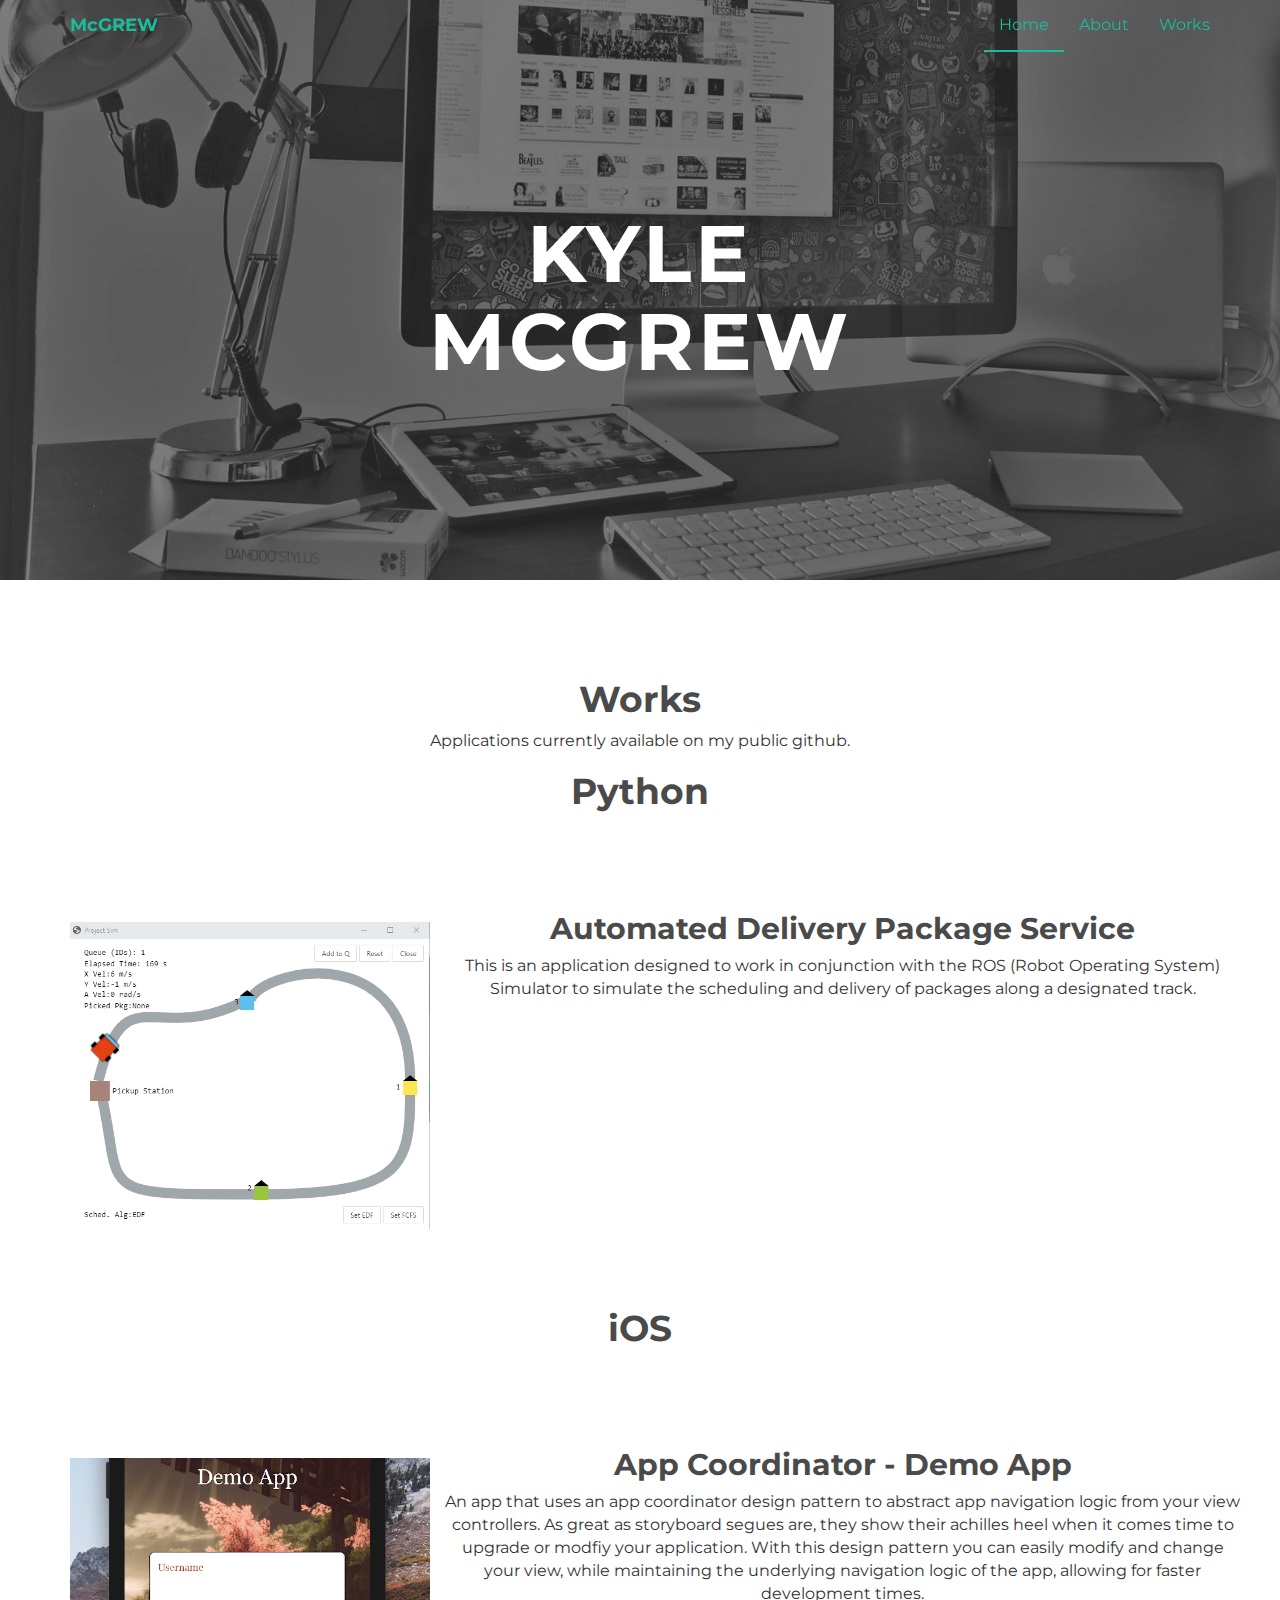
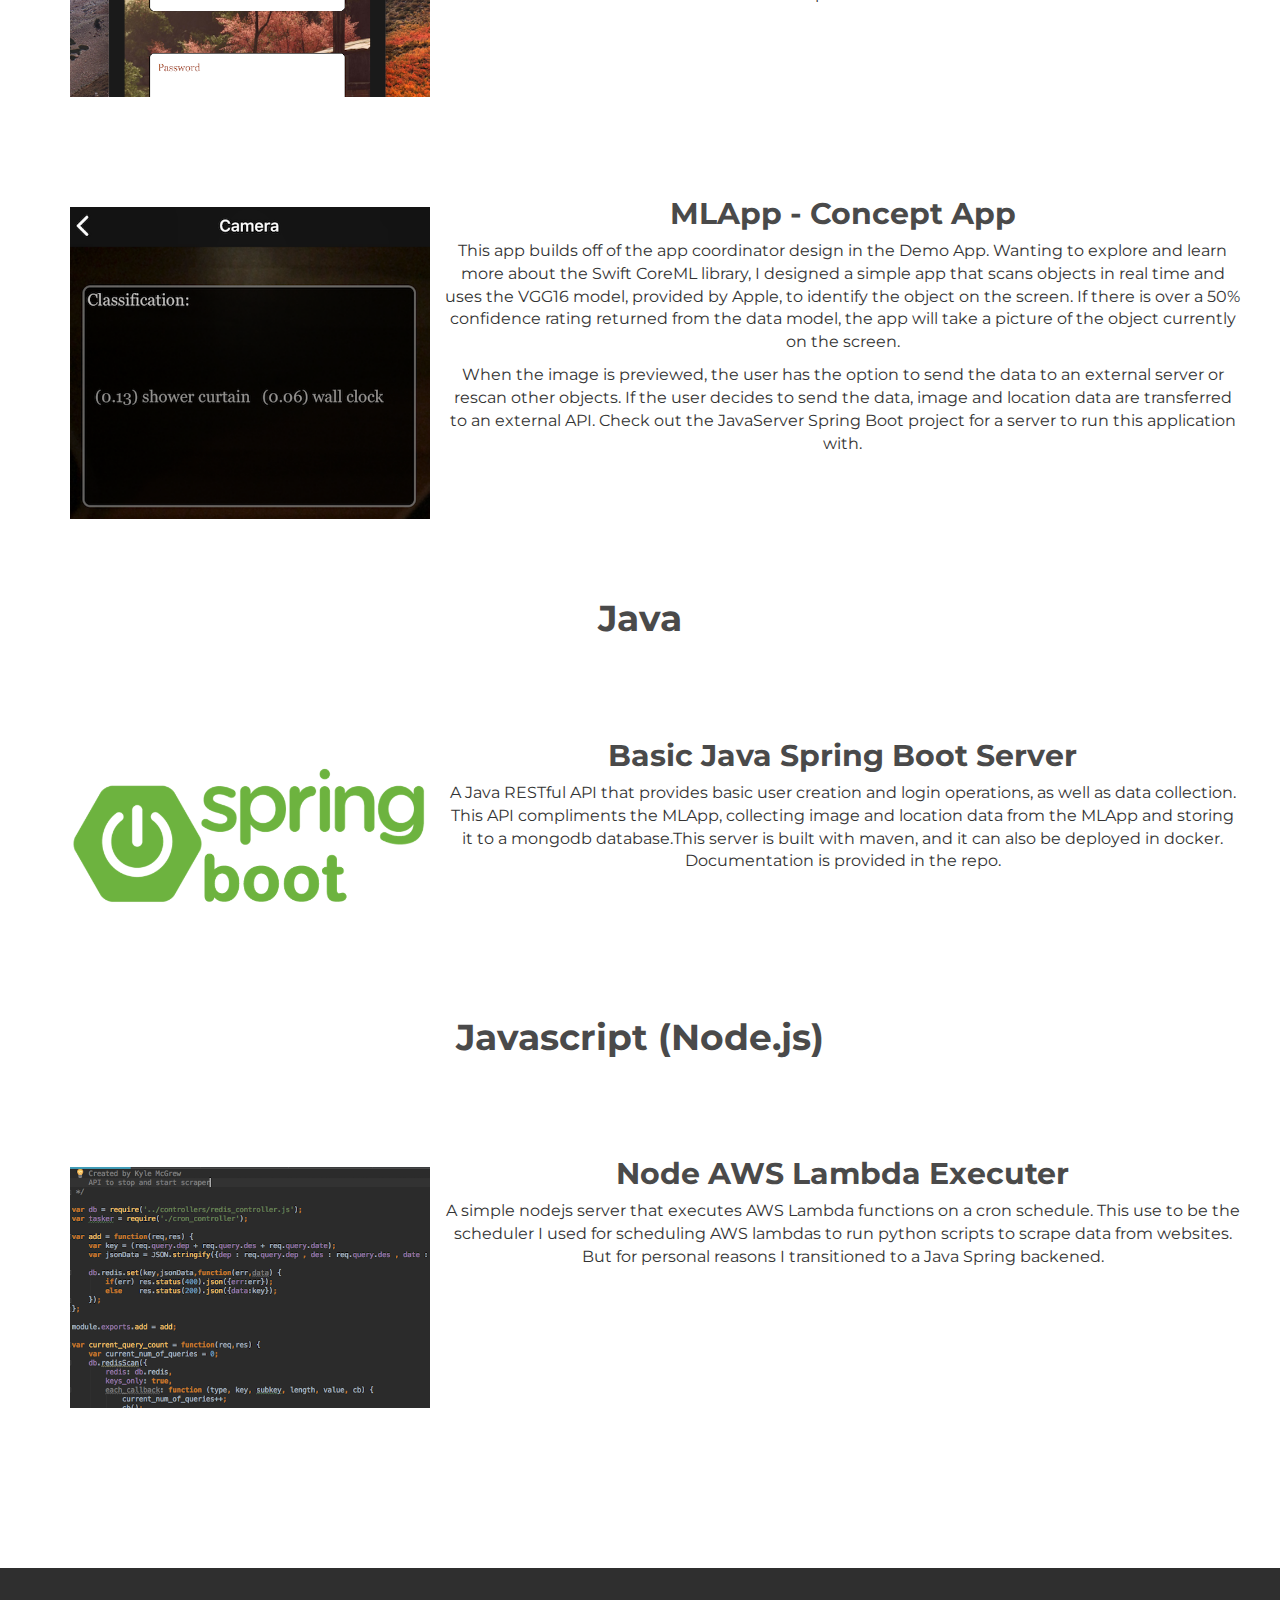
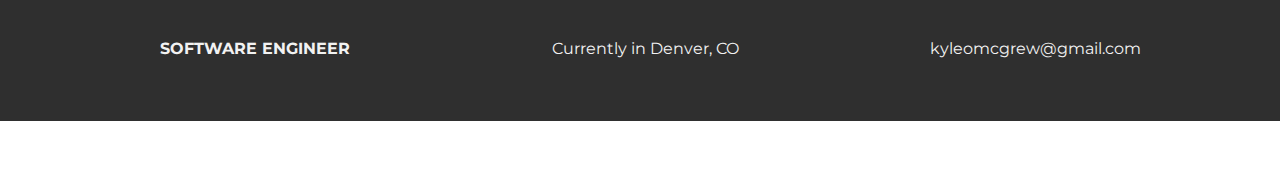
<file: index.html>
<!DOCTYPE html>
<html lang="en">
  <head>
    <meta charset="utf-8">
    <meta http-equiv="X-UA-Compatible" content="IE=edge">
    <meta name="viewport" content="width=device-width, initial-scale=1">
    <meta name="description" content="">
    <meta name="author" content="">
    <link rel="shortcut icon" href="assets/ico/favicon.ico">

    <title>Kyle McGrew GitHub</title>

    <!-- Bootstrap core CSS -->
    <link href="assets/css/bootstrap.css" rel="stylesheet">

    <!-- Custom styles for this template -->
    <link href="assets/css/style.css" rel="stylesheet">
    <link href="assets/css/font-awesome.min.css" rel="stylesheet">

    <!-- HTML5 shim and Respond.js IE8 support of HTML5 elements and media queries -->
    <!--[if lt IE 9]>
      <script src="https://oss.maxcdn.com/libs/html5shiv/3.7.0/html5shiv.js"></script>
      <script src="https://oss.maxcdn.com/libs/respond.js/1.4.2/respond.min.js"></script>
    <![endif]-->
  </head>

  <body>

    <!-- Static navbar -->
    <div class="navbar navbar-default navbar-fixed-top" role="navigation">
      <div class="container">
        <div class="navbar-header">
          <button type="button" class="navbar-toggle" data-toggle="collapse" data-target=".navbar-collapse">
            <span class="sr-only">Toggle navigation</span>
            <span class="icon-bar"></span>
            <span class="icon-bar"></span>
            <span class="icon-bar"></span>
          </button>
          <a class="navbar-brand" href="index.html">McGREW</a>
        </div>
        <div class="navbar-collapse collapse">
          <ul class="nav navbar-nav navbar-right">
            <li class="active"><a href="index.html">Home</a></li>
            <li><a href="about.html">About</a></li>
            <li><a href="#works">Works</a></li>
          </ul>
        </div><!--/.nav-collapse -->
      </div>
    </div>


	<div id="headerwrap">
	    <div class="container">
			<div class="row">
				<div class="col-lg-6 col-lg-offset-3">
					<h1>KYLE MCGREW</h1>
				</div>
			</div><! --/row -->
	    </div> <!-- /container -->
	</div><! --/headerwrap -->

	<section id="works"></section>
	<div class="container">
		<div class="row centered mt mb">
			<h1>Works</h1>
      <p>Applications currently available on my public github.</p>
      <h1>Python</h1>
      <div>
        <div class="col-lg-4 col-md-4 col-sm-4 gallery">
          <a href="https://mrmcgrewx.github.io/ADPS/"><img src="assets/img/portfolio/ADPS.png" class="img-responsive"></a>
        </div>
        <div class="row centered mt mb">
          <h2>Automated Delivery Package Service</h2>
            <p>This is an application designed to work in conjunction with the ROS (Robot Operating System) Simulator to simulate the scheduling and delivery of packages along a designated track. </p>
        </div>
      </div>
      <h1>iOS</h1>
      <div>
        <div class="col-lg-4 col-md-4 col-sm-4 gallery">
          <a href="https://mrmcgrewx.github.io/DemoApp/"><img src="assets/img/portfolio/DemoAppIcon.png" class="img-responsive"></a>
        </div>
        <div class="row centered mt mb">
          <h2>App Coordinator - Demo App</h2>
            <p>An app that uses an app coordinator design pattern to abstract app navigation logic from your view controllers. As great as storyboard segues are, they show their achilles heel when it comes time to upgrade or modfiy your application. With this design pattern you can easily modify and change your view, while maintaining the underlying navigation logic of the app, allowing for faster development times.</p>
        </div>
      </div>

      <div>
        <div class="col-lg-4 col-md-4 col-sm-4 gallery">
          <a href="https://mrmcgrewx.github.io/MLApp-Demo/"><img src="assets/img/portfolio/MLApp_cover.PNG" class="img-responsive"></a>
        </div>
        <div class="row centered mt mb">
          <h2>MLApp - Concept App</h2>
            <p>This app builds off of the app coordinator design in the Demo App. Wanting to explore and learn more about the Swift CoreML library, I designed a simple app that scans objects in real time and uses the VGG16 model, provided by Apple, to identify the object on the screen. If there is over a 50% confidence rating returned from the data model, the app will take a picture of the object currently on the screen.</p>
            <p>When the image is previewed, the user has the option to send the data to an external server or rescan other objects. If the user decides to send the data, image and location data are transferred to an external API. Check out the JavaServer Spring Boot project for a server to run this application with.</p>
        </div>
      </div>

      <h1>Java</h1>
      <div>
        <div class="col-lg-4 col-md-4 col-sm-4 gallery">
          <a href="https://mrmcgrewx.github.io/Basic-Java-Spring-Boot-Server/"><img src="assets/img/portfolio/spring-boot-logo.png" class="img-responsive"></a>
        </div>
        <div class="row centered mt mb">
          <h2>Basic Java Spring Boot Server</h2>
            <p>A Java RESTful API that provides basic user creation and login operations, as well as data collection. This API compliments the MLApp, collecting image and location data from the MLApp and storing it to a mongodb database.This server is built with maven, and it can also be deployed in docker. Documentation is provided in the repo.</p>
        </div>
      </div>

      <h1>Javascript (Node.js)</h1>
      <div>
        <div class="col-lg-4 col-md-4 col-sm-4 gallery">
          <a href="https://mrmcgrewx.github.io/node-aws-lambda-executer/"><img src="assets/img/portfolio/SpiderIcon.png" class="img-responsive"></a>
        </div>
        <div class="row centered mt mb">
          <h2>Node AWS Lambda Executer</h2>
          <p>A simple nodejs server that executes AWS Lambda functions on a cron schedule. This use to be the scheduler I used for scheduling AWS lambdas to run python scripts to scrape data from websites. But for personal reasons I transitioned to a Java Spring backened.</p>
        </div>
      </div>

		</div><! --/row -->
	</div><! --/container -->

		</div><! --/container -->
	</div><! --/social -->

	<div id="footerwrap">
		<div class="container">
			<div class="row centered">
				<div class="col-lg-4">
					<p><b>SOFTWARE ENGINEER</b></p>
				</div>

				<div class="col-lg-4">
					<p>Currently in Denver, CO</p>
				</div>
				<div class="col-lg-4">
					<p>kyleomcgrew@gmail.com</p>
				</div>
			</div>
		</div>
	</div><! --/footerwrap -->



    <!-- Bootstrap core JavaScript
    ================================================== -->
    <!-- Placed at the end of the document so the pages load faster -->
    <script src="https://ajax.googleapis.com/ajax/libs/jquery/1.11.0/jquery.min.js"></script>
    <script src="assets/js/bootstrap.min.js"></script>
  </body>
</html>
</file>
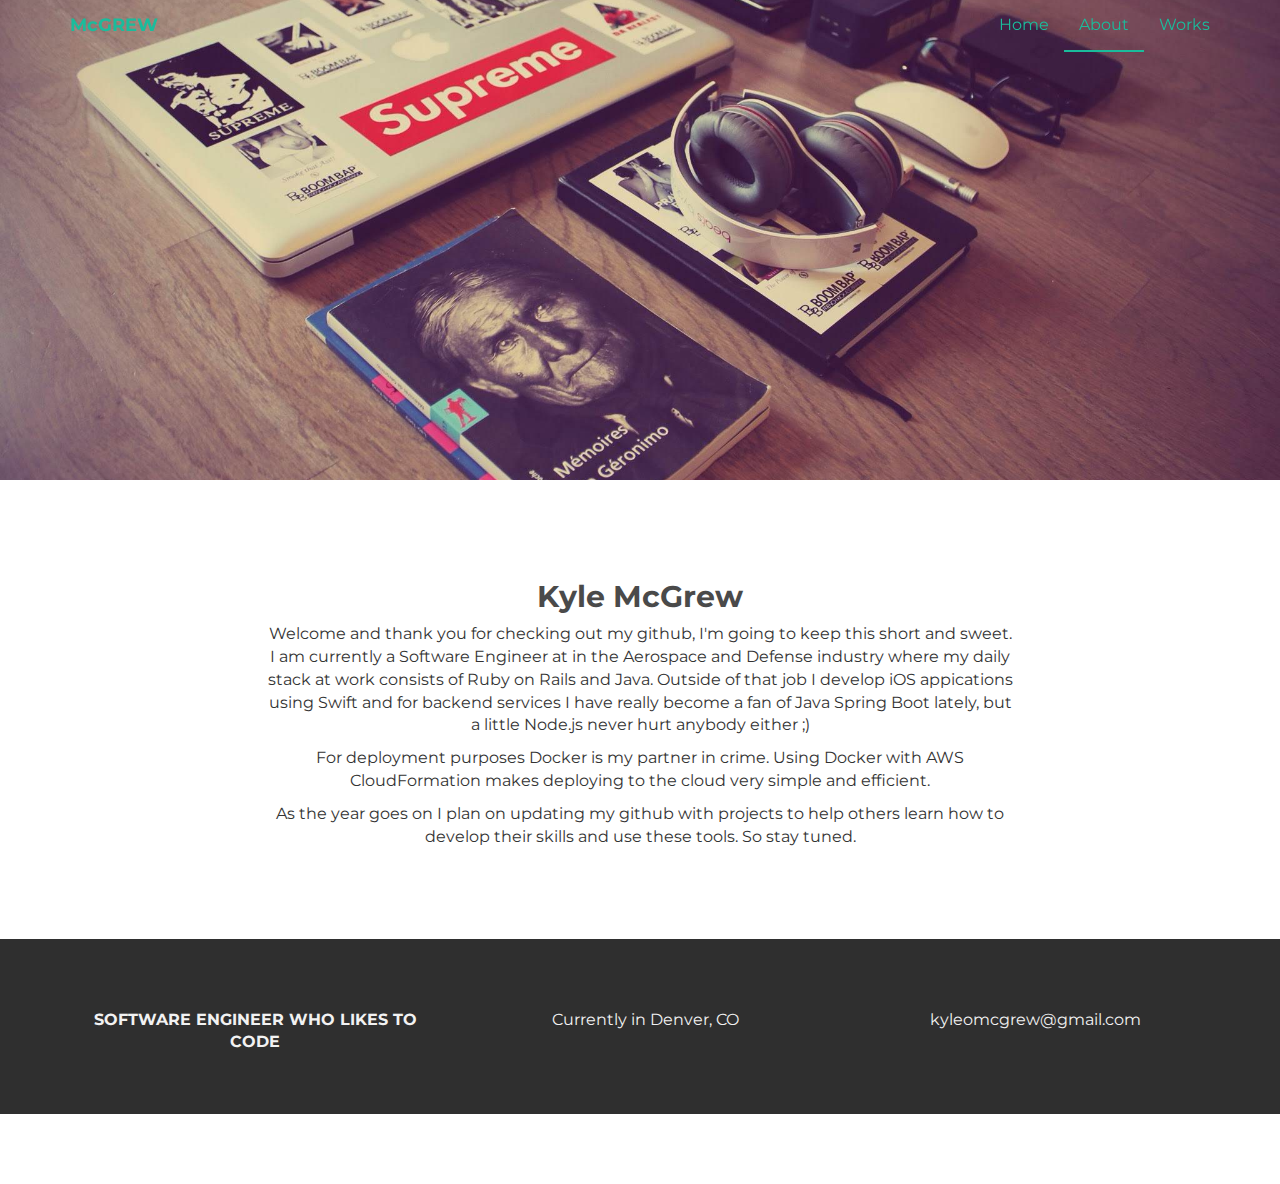
<file: about.html>
<!DOCTYPE html>
<html lang="en">
  <head>
    <meta charset="utf-8">
    <meta http-equiv="X-UA-Compatible" content="IE=edge">
    <meta name="viewport" content="width=device-width, initial-scale=1">
    <meta name="description" content="">
    <meta name="author" content="">
    <link rel="shortcut icon" href="assets/ico/favicon.ico">

    <title>McGrew About</title>

    <!-- Bootstrap core CSS -->
    <link href="assets/css/bootstrap.css" rel="stylesheet">

    <!-- Custom styles for this template -->
    <link href="assets/css/style.css" rel="stylesheet">
    <link href="assets/css/font-awesome.min.css" rel="stylesheet">

    <!-- HTML5 shim and Respond.js IE8 support of HTML5 elements and media queries -->
    <!--[if lt IE 9]>
      <script src="https://oss.maxcdn.com/libs/html5shiv/3.7.0/html5shiv.js"></script>
      <script src="https://oss.maxcdn.com/libs/respond.js/1.4.2/respond.min.js"></script>
    <![endif]-->
  </head>

  <body>

    <!-- Static navbar -->
    <div class="navbar navbar-default navbar-fixed-top" role="navigation">
      <div class="container">
        <div class="navbar-header">
          <button type="button" class="navbar-toggle" data-toggle="collapse" data-target=".navbar-collapse">
            <span class="sr-only">Toggle navigation</span>
            <span class="icon-bar"></span>
            <span class="icon-bar"></span>
            <span class="icon-bar"></span>
          </button>
          <a class="navbar-brand" href="index.html">McGREW</a>
        </div>
        <div class="navbar-collapse collapse">
          <ul class="nav navbar-nav navbar-right">
            <li><a href="index.html">Home</a></li>
            <li class="active"><a href="about.html">About</a></li>
            <li><a href="index.html#works">Works</a></li>
          </ul>
        </div><!--/.nav-collapse -->
      </div>
    </div>


	<div id="aboutwrap">
	    <div class="container">
			<div class="row">
				<div class="col-lg-6 col-lg-offset-3">
				</div>
			</div><! --/row -->
	    </div> <!-- /container -->
	</div><! --/aboutwrap -->

	<div class="container">
		<div class="row centered mt mb">
			<div class="col-lg-8 col-lg-offset-2">
				<h2>Kyle McGrew</h2>
				<p>Welcome and thank you for checking out my github, I'm going to keep this short and sweet. I am currently a Software Engineer at in the Aerospace and Defense industry
          where my daily stack at work consists of Ruby on Rails and Java. Outside of that job I develop iOS appications using Swift and
          for backend services I have really become a fan of Java Spring Boot lately, but a little Node.js never hurt anybody either ;)</p>
        <p>For deployment purposes Docker is my partner in crime. Using Docker with AWS CloudFormation makes deploying to the cloud very
          simple and efficient.</p>
        <p>As the year goes on I plan on updating my github with projects to help others learn how to develop their skills and use these tools.
          So stay tuned.</p>
			</div>

		</div><! --/row -->
	</div><! --/container -->

	<!--div id="social">
		<div class="container">
			<div class="row centered">
				<div class="col-lg-2">
					<a href="#"><i class="fa fa-dribbble"></i></a>
				</div>
				<div class="col-lg-2">
					<a href="#"><i class="fa fa-facebook"></i></a>
				</div>
				<div class="col-lg-2">
					<a href="#"><i class="fa fa-twitter"></i></a>
				</div>
				<div class="col-lg-2">
					<a href="#"><i class="fa fa-linkedin"></i></a>
				</div>
				<div class="col-lg-2">
					<a href="#"><i class="fa fa-instagram"></i></a>
				</div>
				<div class="col-lg-2">
					<a href="#"><i class="fa fa-tumblr"></i></a>
				</div>

			</div><! --/row -->
		</div><! --/container -->
	</div><! --/social -->

	<div id="footerwrap">
		<div class="container">
			<div class="row centered">
				<div class="col-lg-4">
					<p><b>SOFTWARE ENGINEER WHO LIKES TO CODE</b></p>
				</div>

				<div class="col-lg-4">
					<p>Currently in Denver, CO</p>
				</div>
				<div class="col-lg-4">
					<p>kyleomcgrew@gmail.com</p>
				</div>

			</div>

		</div>
	</div><! --/footerwrap -->



    <!-- Bootstrap core JavaScript
    ================================================== -->
    <!-- Placed at the end of the document so the pages load faster -->
    <script src="https://ajax.googleapis.com/ajax/libs/jquery/1.11.0/jquery.min.js"></script>
    <script src="assets/js/bootstrap.min.js"></script>
  </body>
</html>
</file>
<file: assets/css/style.css>
/*
 * Author: Carlos Alvarez
 * URL: http://Alvarez.is
 *
 * Project Name: NYC Design
 * Version: 1.0
 * Date: 04-20-2014
 * URL:
 */


/* ==========================================================================
   Base Styles, Bootstrap Modifications & Fonts Import
   ========================================================================== */

@import url(http://fonts.googleapis.com/css?family=Montserrat:400,700);


::-moz-selection {
    background: #f2c2c9;
    color: #a4003a;
    text-shadow: none;
}

::selection {
    background: #16a085;
    color: #a4003a;
    text-shadow: none;
}

/*
 * A better looking default horizontal rule
 */

 hr {
    display: block;
    height: 1px;
    border: 0;
    border-top: 1px solid #ccc;
    margin: 1em 0;
    padding: 0;
}

.centered {
	text-align: center
}

.mt {
	margin-top: 80px;
}

.mb {
	margin-bottom: 80px;
}

/* ==========================================================================
   General styles
   ========================================================================== */


body {
    font-family: 'Montserrat', sans-serif;
    font-weight: 400;
    font-size: 16px;

    -webkit-font-smoothing: antialiased;
    -webkit-overflow-scrolling: touch;
}

h1, h2, h3, h4, h5, h6 {
	font-weight: 700;
    color: #4a4a4a;
}


.navbar-brand {
	font-weight: 700;
}

.navbar-default .navbar-brand {
	color: #1abc9c;
}

.navbar-default {
	background-color: transparent;
	border-color: transparent;
}

.navbar-default .navbar-nav > .active > a, .navbar-default .navbar-nav > .active > a:hover, .navbar-default .navbar-nav > .active > a:focus {
	color: #1abc9c;
	background-color: transparent;
	border-bottom: 2px solid #1abc9c
}

.navbar-default .navbar-nav > li > a {
	color: #1abc9c;
}

/* ==========================================================================
   Wrap Sections
   ========================================================================== */

#headerwrap {
	background: url(../img/work.jpg) no-repeat center top;
	margin-top: -70px;
	padding-top: 250px;
	text-align:center;
	background-attachment: relative;
	background-position: center center;
	min-height: 650px;
	width: 100%;

    -webkit-background-size: 100%;
    -moz-background-size: 100%;
    -o-background-size: 100%;
    background-size: 100%;

    -webkit-background-size: cover;
    -moz-background-size: cover;
    -o-background-size: cover;
    background-size: cover;
}

#headerwrap h1 {
	color:#ffffff;
	padding-top: 10px;
	padding-bottom: 20px;
	letter-spacing: 4px;
	font-size: 80px;
	font-weight: bold;
}

#headerwrap h4 {
	font-weight: 400;
	color: #ffffff
}

#social {
	padding-top: 50px;
	padding-bottom: 50px;
	background-color: #f2f2f2;
}

#social i {
	font-size: 40px;
	color: #4a4a4a
}

#social i:hover {
	color: #1abc9c
}

#footerwrap {
	padding-top: 70px;
	padding-bottom: 50px;
	background-color: #2f2f2f;
}

#footerwrap p {
	color: #f2f2f2;
	margin-left: 10px;
}

#workwrap {
	background: url(../img/pr01.jpg) no-repeat center top;
	margin-top: -70px;
	padding-top: 250px;
	text-align:center;
	background-attachment: relative;
	background-position: center center;
	min-height: 650px;
	width: 100%;

    -webkit-background-size: 100%;
    -moz-background-size: 100%;
    -o-background-size: 100%;
    background-size: 100%;

    -webkit-background-size: cover;
    -moz-background-size: cover;
    -o-background-size: cover;
    background-size: cover;
}

#workwrap h1 {
	color:#ffffff;
	padding-top: 10px;
	padding-bottom: 20px;
	letter-spacing: 4px;
	font-size: 80px;
	font-weight: bold;
}

#workwrap h4 {
	font-weight: 400;
	color: #ffffff
}

#aboutwrap {
	background: url(../img/pr01.jpg) no-repeat center top;
	margin-top: -70px;
	padding-top: 250px;
	text-align:center;
	background-attachment: relative;
	background-position: center center;
	min-height: 550px;
	width: 100%;

    -webkit-background-size: 100%;
    -moz-background-size: 100%;
    -o-background-size: 100%;
    background-size: 100%;

    -webkit-background-size: cover;
    -moz-background-size: cover;
    -o-background-size: cover;
    background-size: cover;
}




/* Gallery */
.galleryHeader {
  text-align: left;
}

.innerGallery {
  display: inline-block;
}

.gallery {
	margin-top: 30px;
}

.gallery img:hover {
	opacity: 0.4;
}
</file>
